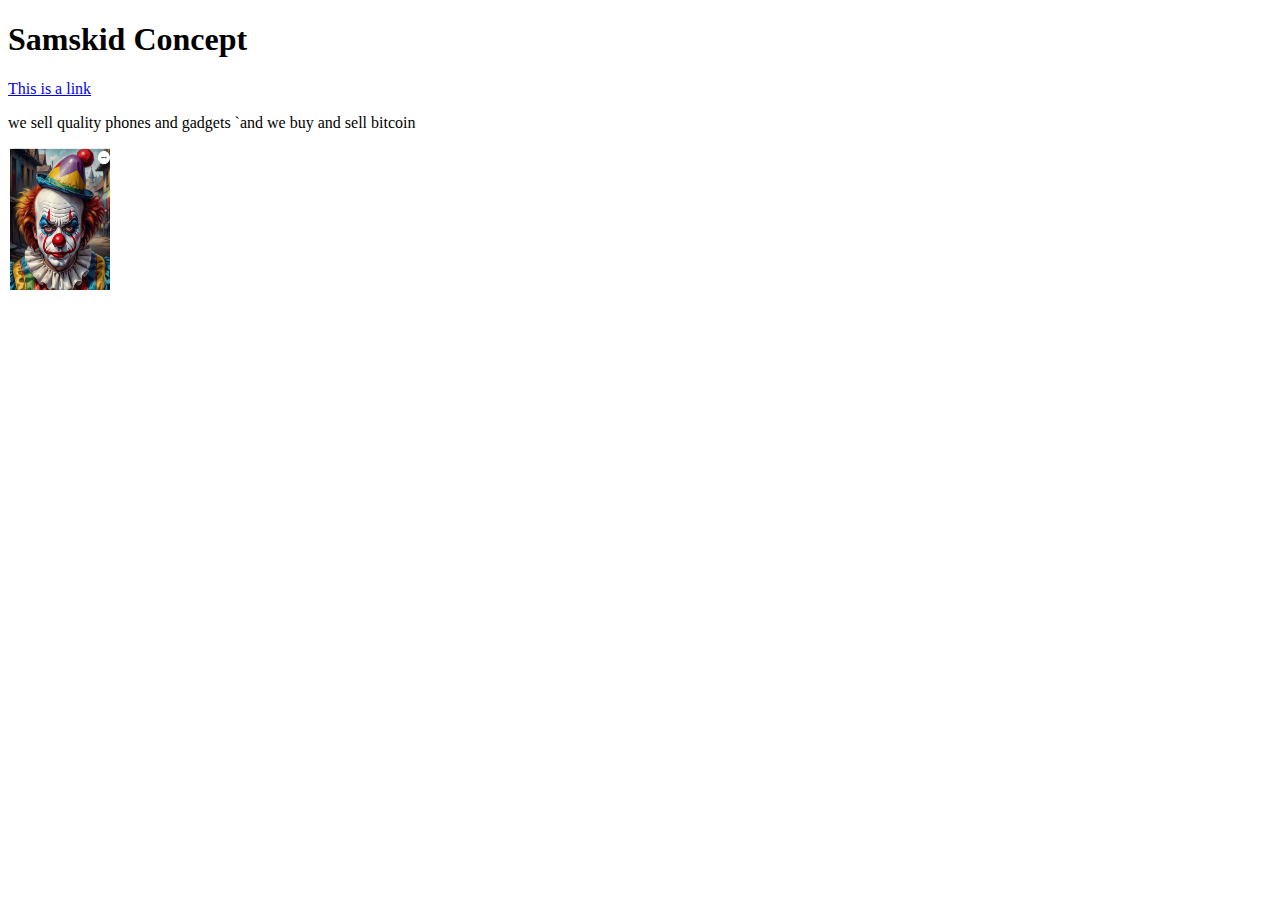
<file: index.html>
<!DOCTYPE html>
<html> 
<head>
  <title>Basic Example To Describe Javascript</title>
</head>
<body>
 <!-- <script>
  console.log("welcome to javascript class");
  document.write("Hell Daddy") -->
  <h1>
        Samskid Concept
      </h1>
      <a href="https://www.tradingview.com/chart/jD9WRbsh/?symbol=BYBIT%3AOPUSDT.P">This is a link</a>
      <p>
        we sell quality phones and gadgets `and we buy and sell bitcoin
      </p>
      <img src="samcom.jpeg.JPG" alt=""width='104' height="142">
 </script>
</body>
</html>
</file>
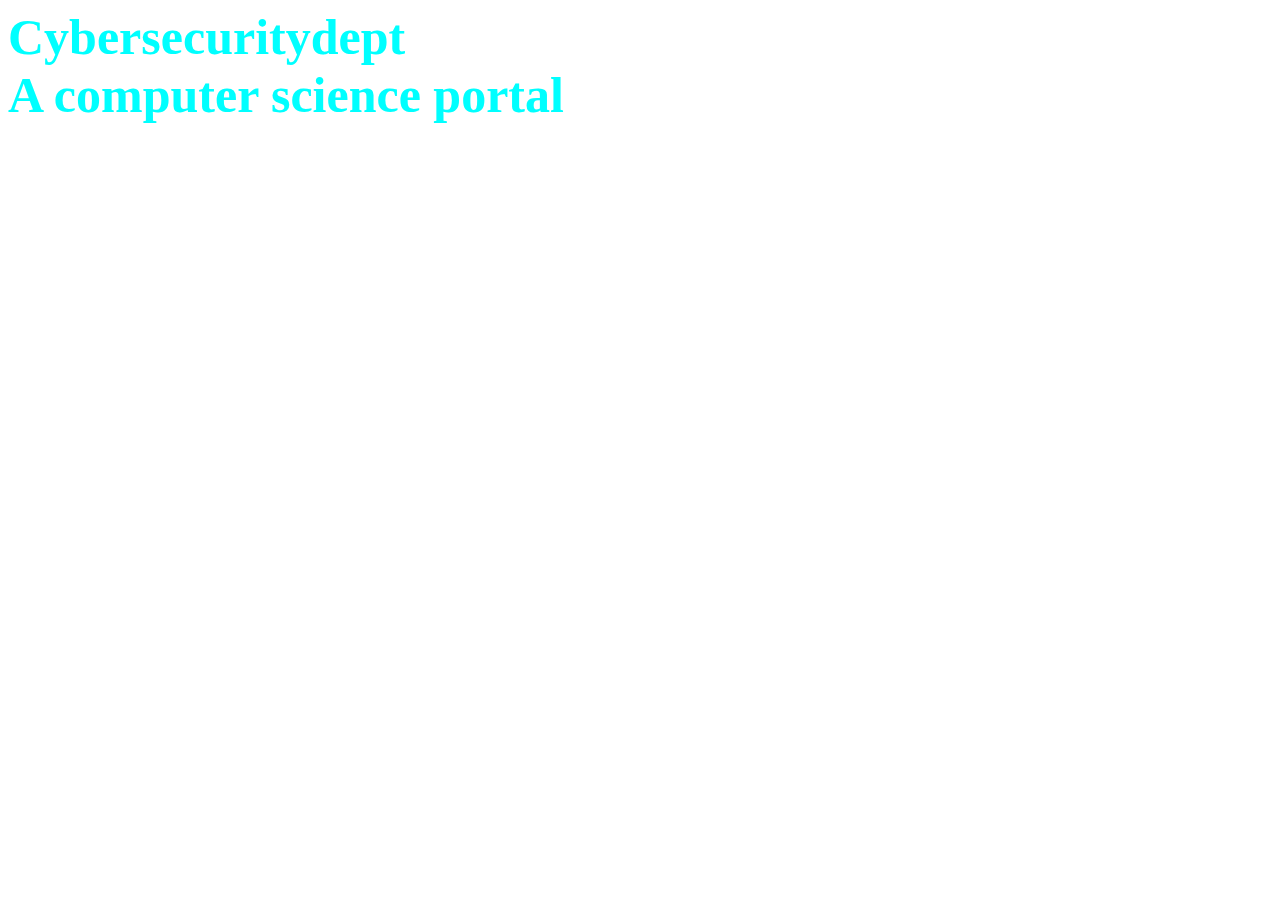
<file: new.html>
<!DOCTYPE html>
<html>
<head>
    <title>Internal CSS</title>
    <style>
        .main{text-align: center;
        }
        .CYB{
            color: aqua;
            font-size: 50px;
            font-weight: bold;
        }
        .Sam{
            font-style: bold;
            font-size: 20px;
        }
    </style>
</head>
<body>
    <div clss="main">
        <div class="CYB">Cybersecuritydept</div>
        <div class="CYB">
            A computer science portal
        </div>

    </div>
</body>
</html>
</file>
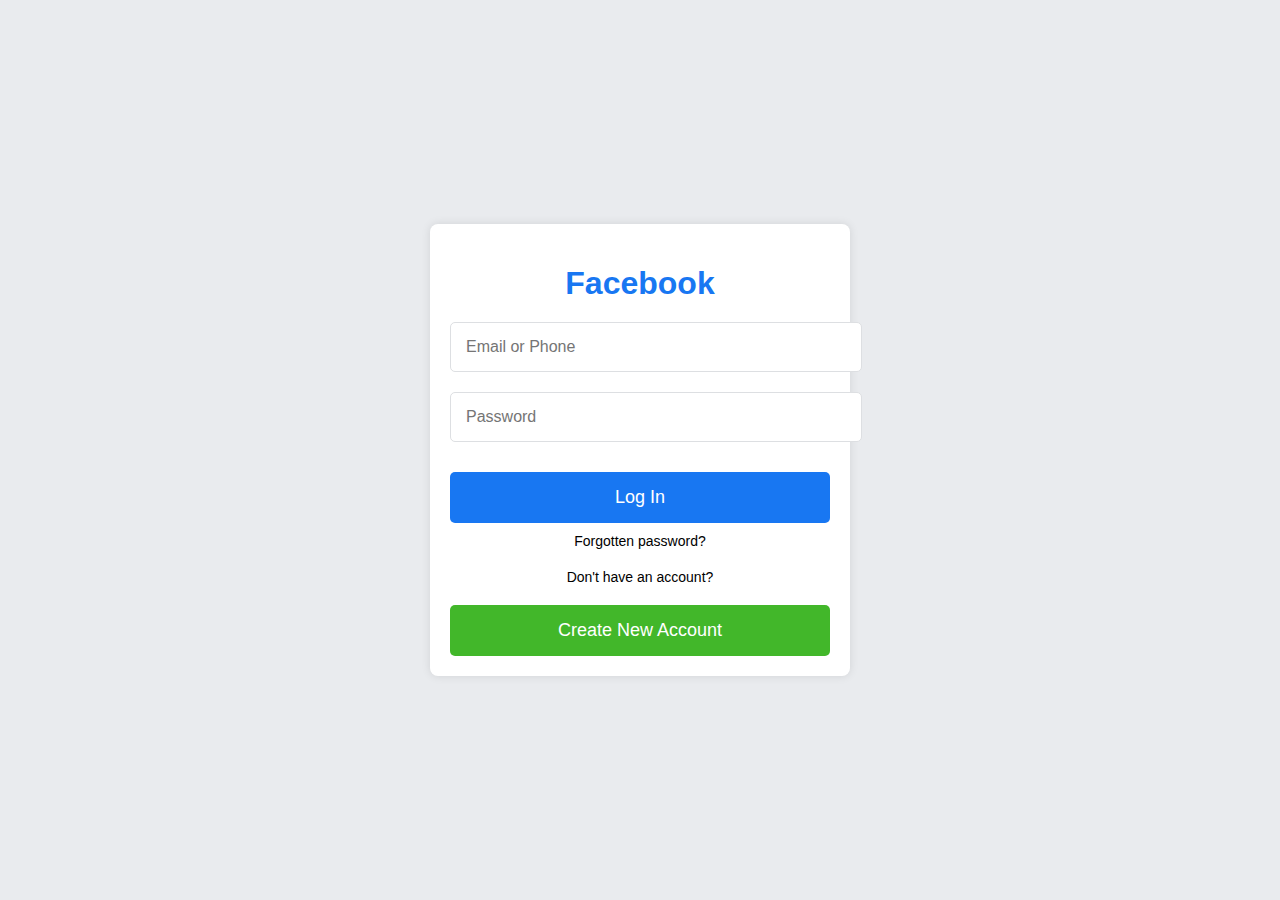
<file: pro.html>
<!DOCTYPE html>
<html lang="en">
<head>
    <meta charset="UTF-8">
    <meta name="viewport" content="width=device-width, initial-scale=1.0">
    <title>Facebook Login</title>
    <link rel="stylesheet" href="Pro.css">
</head>
<body>
    <div class="container">
        <div class="log-box">
            <h1>Facebook</h1>
            <form>
                <div class="text-box">
                    <input type="text" placeholder="Email or Phone" required>
                </div>
                <div class="text-box">
                    <input type="password" placeholder="Password" required>
                </div>
                <input type="submit" class="btn" value="Log In">
                <p class="forgot-password">Forgotten password?</p>
                <div class="signup">
                    <p>Don't have an account?</p>
                    <button class="btn signup-btn">Create New Account</button>
                </div>
            </form>
        </div>
    </div>
</body>
</html>
</file>
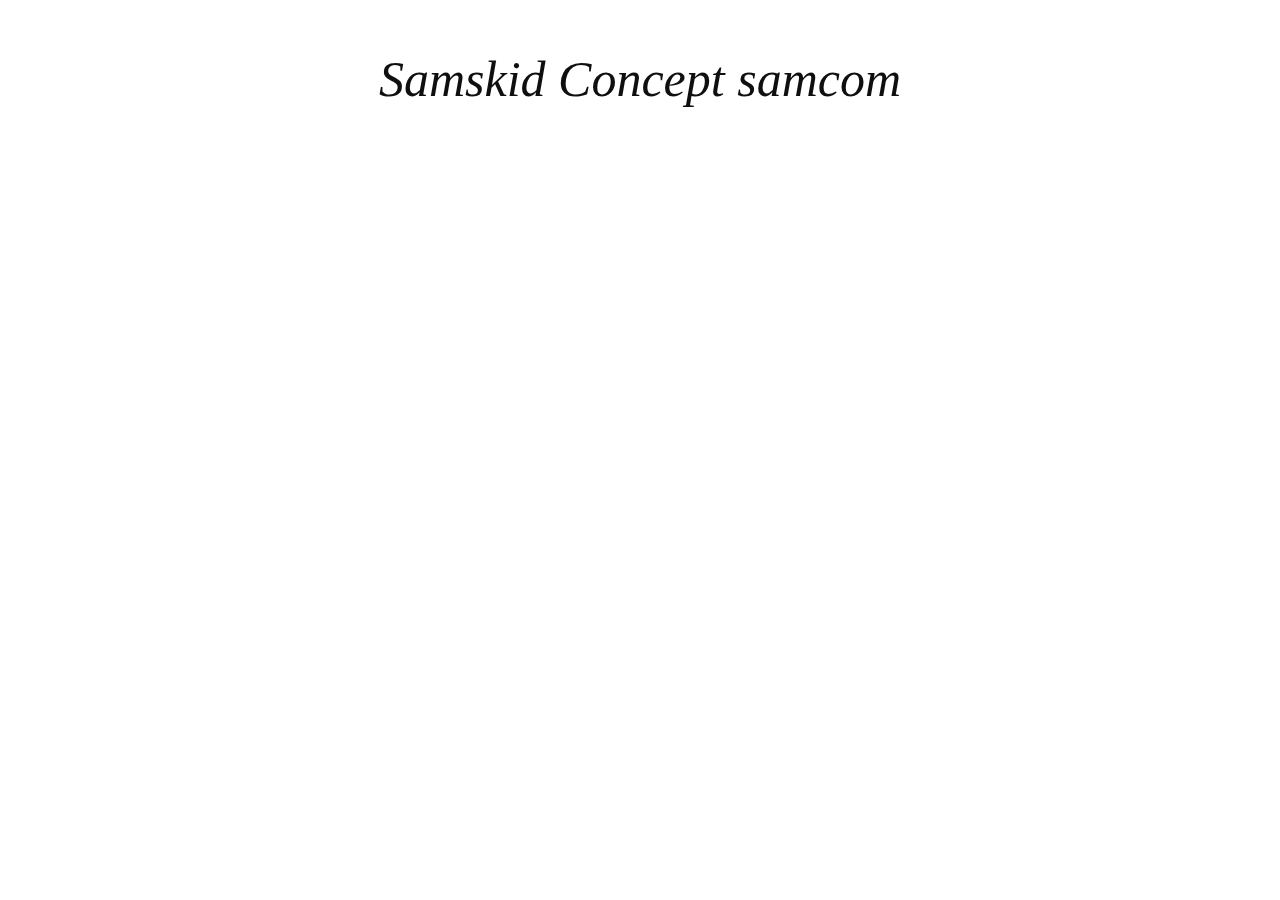
<file: sam.html>
<!DOCTYPE html>
<html>
<head>
    <title>Inline CSS</title>
</head>
<body>
    <p style="color:#0e0f0e;
    font-size: 50px;
    font-style: italic;
    text-align: center;">
    Samskid Concept
    samcom
     </p>
</html>
</file>
<file: Pro.css>
body {
    font-family: Arial, sans-serif;
    background-color: #e9ebee;
    display: flex;
    justify-content: center;
    align-items: center;
    height: 100vh;
    margin: 0;
}

.container {
    width: 100%;
    max-width: 380px;
    padding: 20px;
    background: white;
    border-radius: 8px;
    box-shadow: 0 0 10px rgba(0, 0, 0, 0.1);
}

.log-box {
    text-align: center;
}

h1 {
    margin-bottom: 20px;
    font-size: 32px;
    color: #1877f2;
}

.text-box {
    margin-bottom: 20px;
}

.text-box input {
    width: 100%;
    padding: 15px;
    border: 1px solid #dddfe2;
    border-radius: 5px;
    font-size: 16px;
}

.btn {
    width: 100%;
    padding: 15px;
    background: #1877f2;
    border: none;
    color: white;
    border-radius: 5px;
    font-size: 18px;
    cursor: pointer;
    margin-top: 10px;
}

.btn:hover {
    background: #165eab;
}

.forgot-password {
    margin: 10px 0;
    font-size: 14px;
}

.signup {
    margin-top: 20px;
}

.signup p {
    margin-bottom: 10px;
    font-size: 14px;
}

.signup-btn {
    width: 100%;
    padding: 15px;
    background: #42b72a;
    border: none;
    color: white;
    border-radius: 5px;
    font-size: 18px;
    cursor: pointer;
}

.signup-btn:hover {
    background: #36a420;
}
</file>
